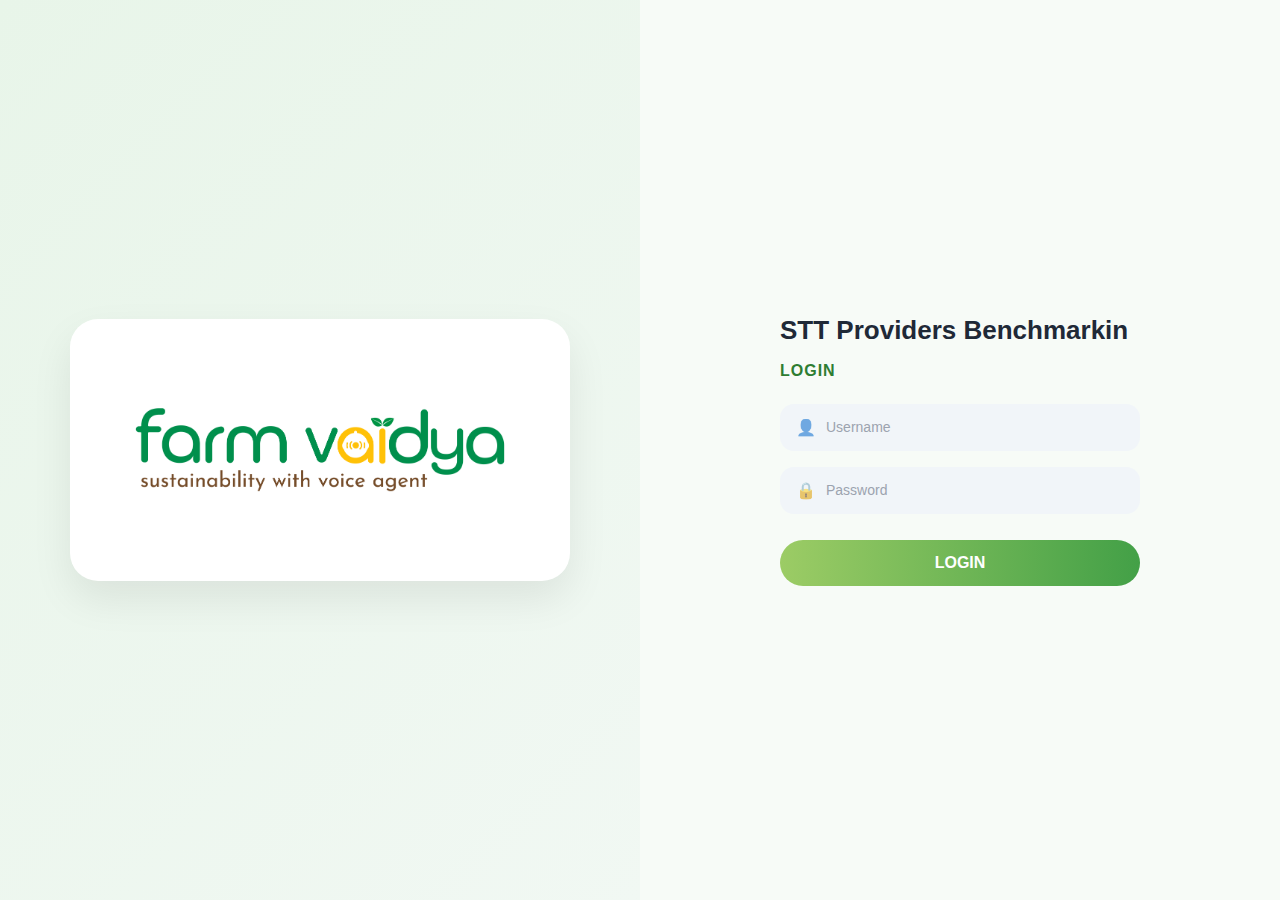
<file: index.html>
<!DOCTYPE html>
<html lang="en">
<head>
  <meta charset="UTF-8" />
  <meta name="viewport" content="width=device-width, initial-scale=1.0" />
  <title>STT Providers Benchmarking | Farm Vaidya</title>
  <link rel="icon" href="/favicon.ico" />
  <link rel="stylesheet" href="style.css" />
</head>

<body>
  <!-- HEADER -->
  <header>
    <div class="header-content header-flex">
      <img src="assets/logo.png" alt="Farm Vaidya Logo" />
      <button id="logoutBtn" class="logout-btn">Logout</button>
    </div>
  </header>

  <!-- MAIN CONTENT -->
  <div class="main-wrapper">
    <!-- Page Title -->
    <div class="page-title">
      <h1>STT Providers Benchmarking</h1>
      <p class="subtitle">Benchmark Speech-to-Text providers using WER & Latency</p>
    </div>

    <!-- Main Card -->
    <div class="container">
      <div class="grid">

        <!-- LEFT COLUMN -->
        <div class="form-section">
          <form id="benchmarkForm">

            <!-- Upload Audio -->
            <div class="form-group">
              <label class="form-label">
                Upload Audio File <span class="required">*</span>
              </label>
              <div class="upload-area">
                <input
                  type="file"
                  id="audio"
                  accept=".wav,.mp3,.m4a,.flac,.ogg,.webm"
                  class="file-input"
                />
                <label for="audio" class="upload-label">
                  <svg class="upload-icon" viewBox="0 0 24 24" fill="none" stroke="currentColor">
                    <path d="M21 15v4a2 2 0 0 1-2 2H5a2 2 0 0 1-2-2v-4M17 8l-5-5-5 5M12 3v12"
                      stroke-width="2" stroke-linecap="round" stroke-linejoin="round"/>
                  </svg>
                  <span class="upload-text" id="uploadText">Click to upload</span>
                </label>
              </div>
            </div>

            <!-- Reference Text -->
            <div class="form-group">
              <label class="form-label">
                Reference Text <span class="required">*</span>
              </label>
              <textarea
                id="reference"
                placeholder="Enter reference transcript..."
                rows="3"
              ></textarea>
            </div>

            <!-- Language Code -->
            <div class="form-group">
              <label class="form-label">Language Code</label>
              <select id="language_code">
                <option value="">Auto-detect (All except Google & AI4Bharat)</option>
                <option value="as-IN">Assamese</option>
                <option value="bn-IN">Bengali</option>
                <option value="en-IN">English - India</option>
                <option value="gu-IN">Gujarati</option>
                <option value="hi-IN">Hindi</option>
                <option value="kn-IN">Kannada</option>
                <option value="ml-IN">Malayalam</option>
                <option value="mr-IN">Marathi</option>
                <option value="or-IN">Odia</option>
                <option value="pa-IN">Punjabi</option>
                <option value="sd-IN">Sindhi</option>
                <option value="ta-IN">Tamil</option>
                <option value="te-IN">Telugu</option>
              </select>
            </div>

            <!-- Note -->
            <div class="note">
              <svg class="note-icon" viewBox="0 0 24 24" fill="none" stroke="currentColor">
                <circle cx="12" cy="12" r="10" stroke-width="2"/>
                <line x1="12" y1="16" x2="12" y2="12" stroke-width="2"/>
                <circle cx="12" cy="8" r="0.5" fill="currentColor"/>
              </svg>
              <p><strong>Note:</strong> Google STT and AI4Bharat require language selection</p>
            </div>

            <!-- Submit -->
            <button type="submit" id="submitBtn">
              Compare STT Providers
            </button>
          </form>
        </div>

        <!-- RIGHT COLUMN -->
        <div class="results-section">
          <h3 class="results-label">Results</h3>

          <!-- Empty -->
          <div id="emptyState" class="empty-state">
            <svg class="empty-icon" viewBox="0 0 24 24" fill="currentColor">
              <path d="M3 13h8V3H3v10zm0 8h8v-6H3v6zm10 0h8V11h-8v10zm0-18v6h8V3h-8z"/>
            </svg>
            <p>Results will appear here after comparison</p>
          </div>

          <!-- Loading -->
          <div id="loading" class="loading-state hidden">
            <div class="spinner"></div>
            <p>Comparing providers...</p>
          </div>

          <!-- Results -->
          <div id="resultsContainer" class="results-container hidden">

            <!-- Table Header -->
            <div class="table-header">
              <div class="col-provider">Provider</div>
              <div class="col-model">Model</div>
              <div class="col-wer sortable" data-sort="wer">
                <span class="sort-label">WER <span class="sort-arrow">⬍</span></span>
              </div>
              <div class="col-latency sortable" data-sort="latency_ms">
                <span class="sort-label">Latency (ms) <span class="sort-arrow">⬍</span></span>
              </div>
              <div class="col-status">Status</div>

              <!-- 🔥 TRANSCRIPT + DOWNLOAD BUTTON -->
              <div class="col-transcript transcript-header">
                Transcript
                <button id="downloadJsonBtn" class="hidden">
                  Download
                </button>
              </div>
            </div>

            <!-- Table Body -->
            <div id="resultsBody" class="table-body"></div>
          </div>
        </div>

      </div>
    </div>
  </div>

  <script src="script.js"></script>
</body>
</html>
</file>
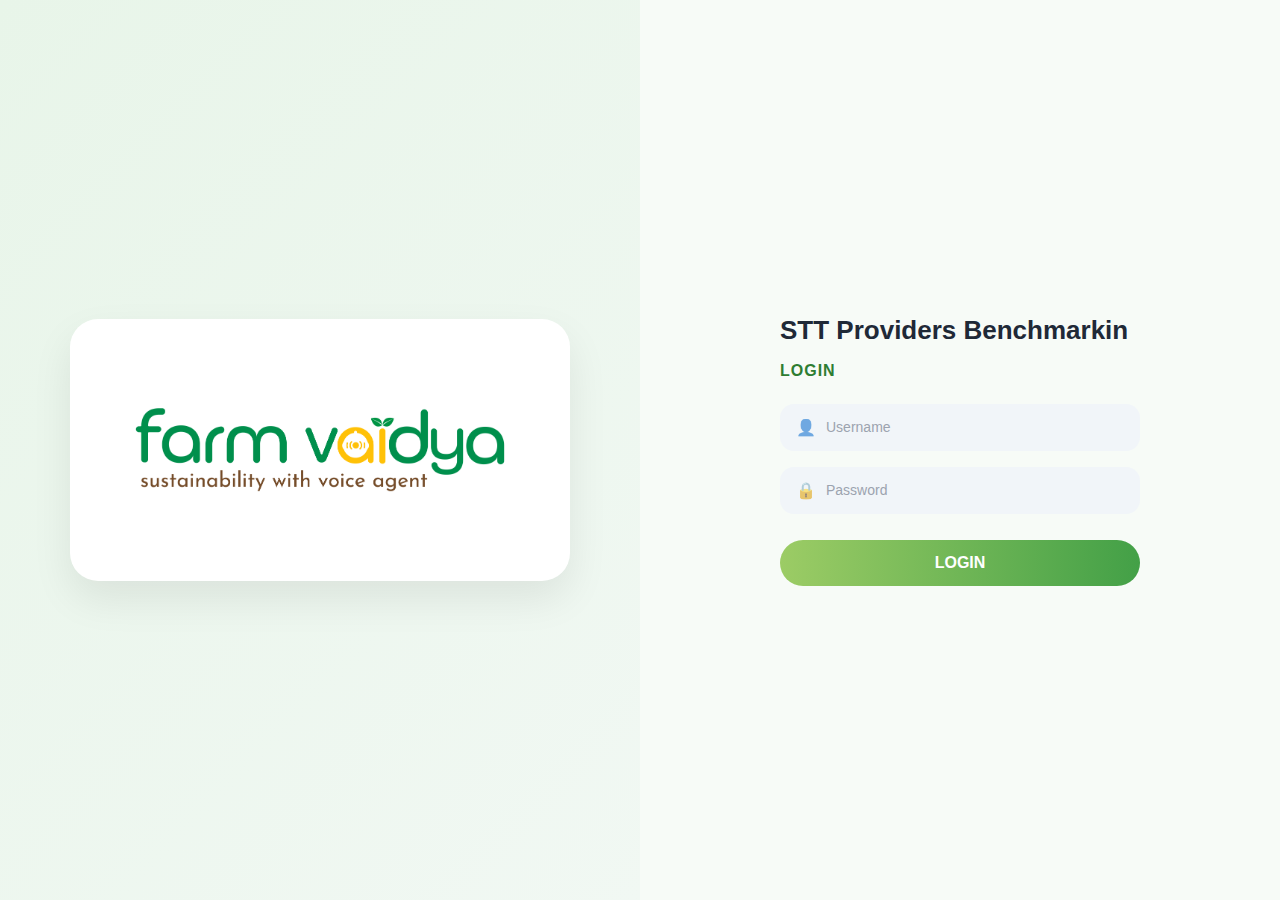
<file: index_new.html>
<!DOCTYPE html>
<html lang="en">
<head>
  <meta charset="UTF-8" />
  <meta name="viewport" content="width=device-width, initial-scale=1.0" />
  <title>STT Providers Comparison | Farm Vaidya</title>
  <link rel="stylesheet" href="style.css" />
</head>

<body>
  <!-- HEADER -->
  <header>
    <div class="header-content">
      <img src="assets/logo.png" alt="Farm Vaidya Logo" />
    </div>
  </header>

  <!-- MAIN CONTENT -->
  <div class="main-wrapper">
    <!-- Page Title -->
    <div class="page-title">
      <h1>STT Providers Comparison</h1>
      <p class="subtitle">Benchmark Speech-to-Text providers using WER & Latency</p>
    </div>

    <!-- Main Card -->
    <div class="container">
      <div class="grid">
        <!-- LEFT COLUMN - FORM (30%) -->
        <div class="form-section">
          <form id="benchmarkForm">
            <!-- Upload Audio -->
            <div class="form-group">
              <label class="form-label">Upload Audio File</label>
              <div class="upload-area" id="uploadArea">
                <input type="file" id="audio" accept=".wav,.mp3,.m4a,.flac,.ogg,.webm" class="file-input" />
                <label for="audio" class="upload-label">
                  <svg class="upload-icon" viewBox="0 0 24 24" fill="none" stroke="currentColor">
                    <path d="M21 15v4a2 2 0 0 1-2 2H5a2 2 0 0 1-2-2v-4M17 8l-5-5-5 5M12 3v12" stroke-width="2" stroke-linecap="round" stroke-linejoin="round"/>
                  </svg>
                  <span class="upload-text" id="uploadText">Click to upload</span>
                </label>
              </div>
            </div>

            <!-- Reference Text -->
            <div class="form-group">
              <label class="form-label">Reference Text</label>
              <textarea 
                id="reference" 
                placeholder="Enter reference transcript..."
                rows="3"
              ></textarea>
            </div>

            <!-- Language Code -->
            <div class="form-group">
              <label class="form-label">Language Code</label>
              <select id="language_code">
                <option value="">Auto-detect (All except Google)</option>
                <option value="as-IN">Assamese</option>
                <option value="bn-IN">Bengali</option>
                <option value="en-IN">English - India</option>
                <option value="gu-IN">Gujarati</option>
                <option value="hi-IN">Hindi</option>
                <option value="kn-IN">Kannada</option>
                <option value="ml-IN">Malayalam</option>
                <option value="mr-IN">Marathi</option>
                <option value="or-IN">Odia</option>
                <option value="pa-IN">Punjabi</option>
                <option value="sd-IN">Sindhi</option>
                <option value="ta-IN">Tamil</option>
                <option value="te-IN">Telugu</option>
              </select>
            </div>

            <!-- Note -->
            <div class="note">
              <svg class="note-icon" viewBox="0 0 24 24" fill="none" stroke="currentColor">
                <circle cx="12" cy="12" r="10" stroke-width="2"/>
                <line x1="12" y1="16" x2="12" y2="12" stroke-width="2" stroke-linecap="round"/>
                <circle cx="12" cy="8" r="0.5" fill="currentColor" stroke="none"/>
              </svg>
              <p><strong>Note:</strong> Google STT requires language selection</p>
            </div>

            <!-- Submit Button -->
            <button type="submit" id="submitBtn">
              Compare STT Providers
            </button>
          </form>
        </div>

        <!-- RIGHT COLUMN - RESULTS (70%) -->
        <div class="results-section">
          <h3 class="results-label">Results</h3>

          <!-- Empty State -->
          <div id="emptyState" class="empty-state">
            <svg class="empty-icon" viewBox="0 0 24 24" fill="currentColor">
              <path d="M3 13h8V3H3v10zm0 8h8v-6H3v6zm10 0h8V11h-8v10zm0-18v6h8V3h-8z"/>
            </svg>
            <p>Results will appear here after comparison</p>
          </div>

          <!-- Loading State -->
          <div id="loading" class="loading-state hidden">
            <div class="spinner"></div>
            <p>Comparing providers...</p>
          </div>

          <!-- Results Container -->
          <div id="resultsContainer" class="results-container hidden">
            <!-- Table Header -->
            <div class="table-header">
              <div class="col-provider">Provider</div>
              <div class="col-wer">WER (%)</div>
              <div class="col-latency">Latency (ms)</div>
              <div class="col-status">Status</div>
              <div class="col-transcript">Transcript</div>
            </div>

            <!-- Table Body -->
            <div id="resultsBody" class="table-body"></div>
          </div>
        </div>
      </div>
    </div>
  </div>

  <script src="script.js"></script>
</body>
</html>
</file>
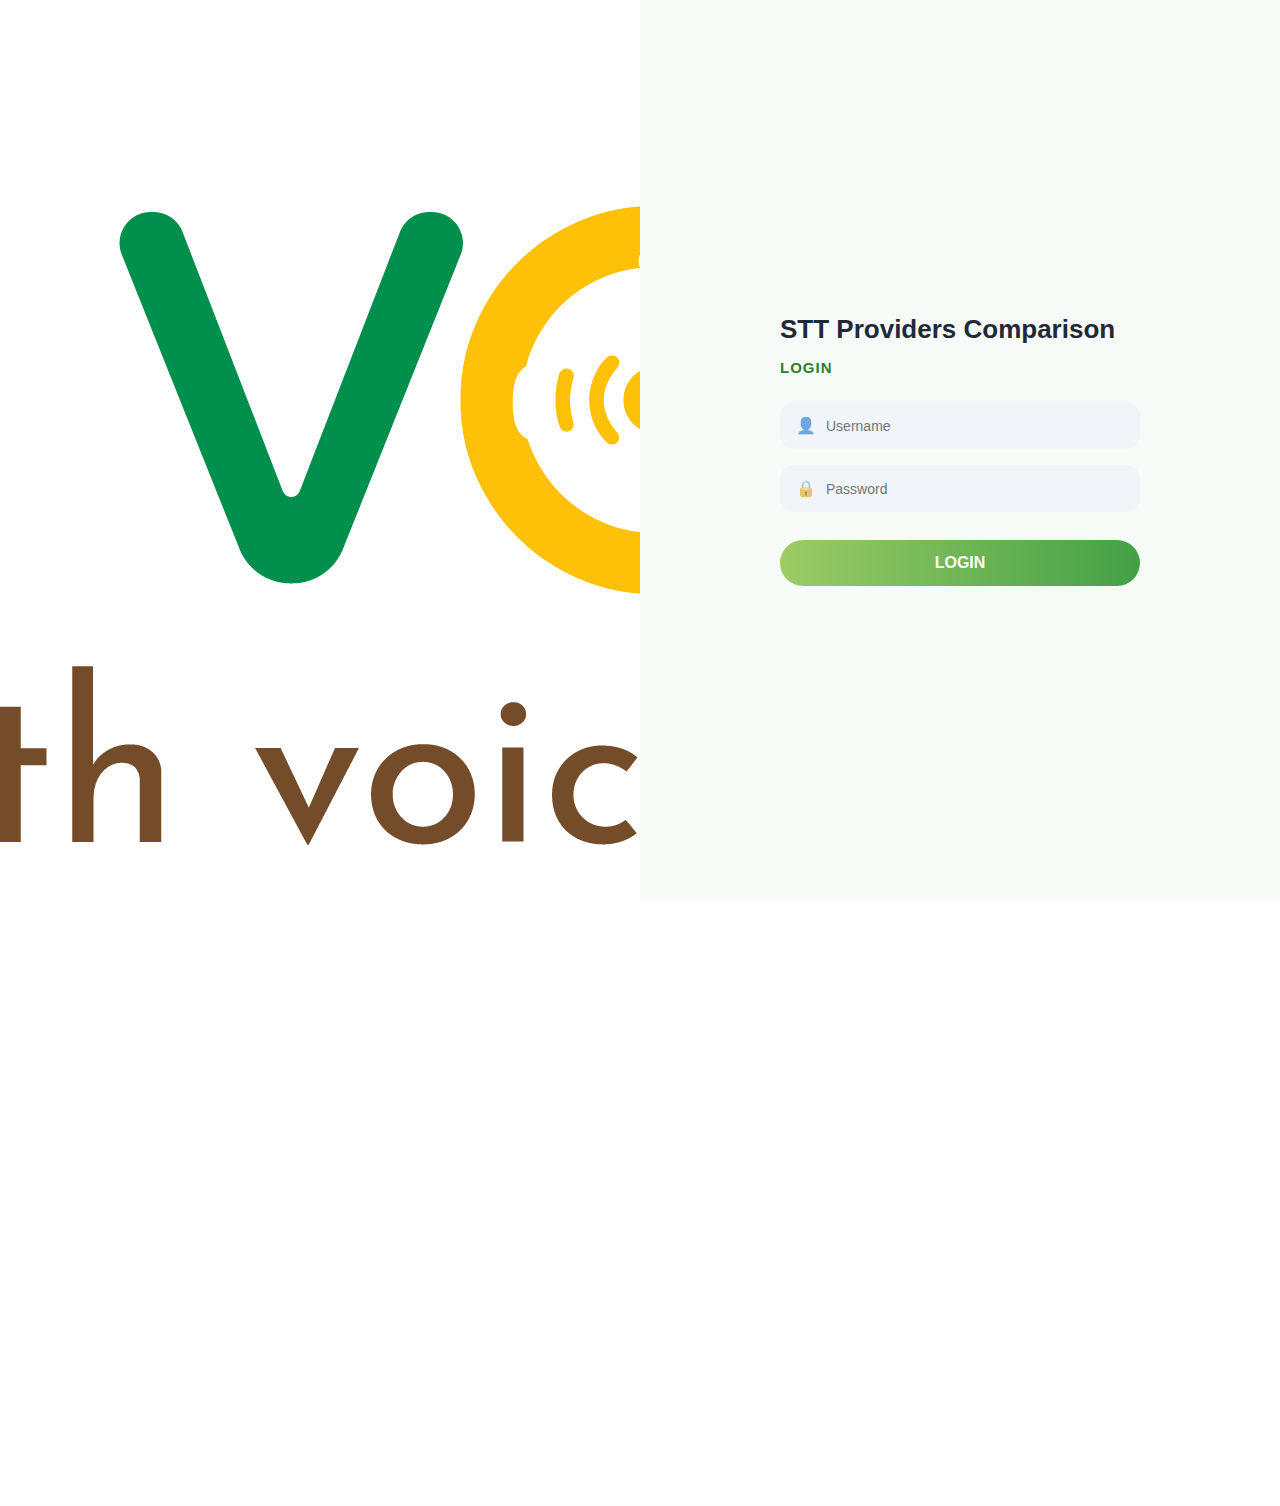
<file: login.html>
<!DOCTYPE html>
<html lang="en">
<head>
  <meta charset="UTF-8" />
  <title>Login | Farm Vaidya</title>
  <meta name="viewport" content="width=device-width, initial-scale=1.0" />
  <link rel="stylesheet" href="login.css" />
</head>

<body>
  <div class="login-page">

    <!-- LEFT SIDE (LOGO) -->
    <div class="login-left">
      <div class="logo-wrapper">
        <img src="assets/logo.png" alt="Farm Vaidya Logo" />
        <p>sustainability with voice agent</p>
      </div>
    </div>

    <!-- RIGHT SIDE (LOGIN FORM) -->
    <div class="login-right">
      <div class="login-box">
        <h2>STT Providers Comparison</h2>
        <h4>LOGIN</h4>

        <form id="loginForm">
          <div class="input-group">
            <span class="icon">👤</span>
            <input id="username" type="text" placeholder="Username" required />
          </div>

          <div class="input-group">
            <span class="icon">🔒</span>
            <input id="password" type="password" placeholder="Password" required />
          </div>

          <p id="errorMsg" class="error hidden">Incorrect username or password</p>

          <button type="submit">LOGIN</button>
        </form>
      </div>
    </div>

  </div>

  <script src="login.js"></script>
</body>
</html>
</file>
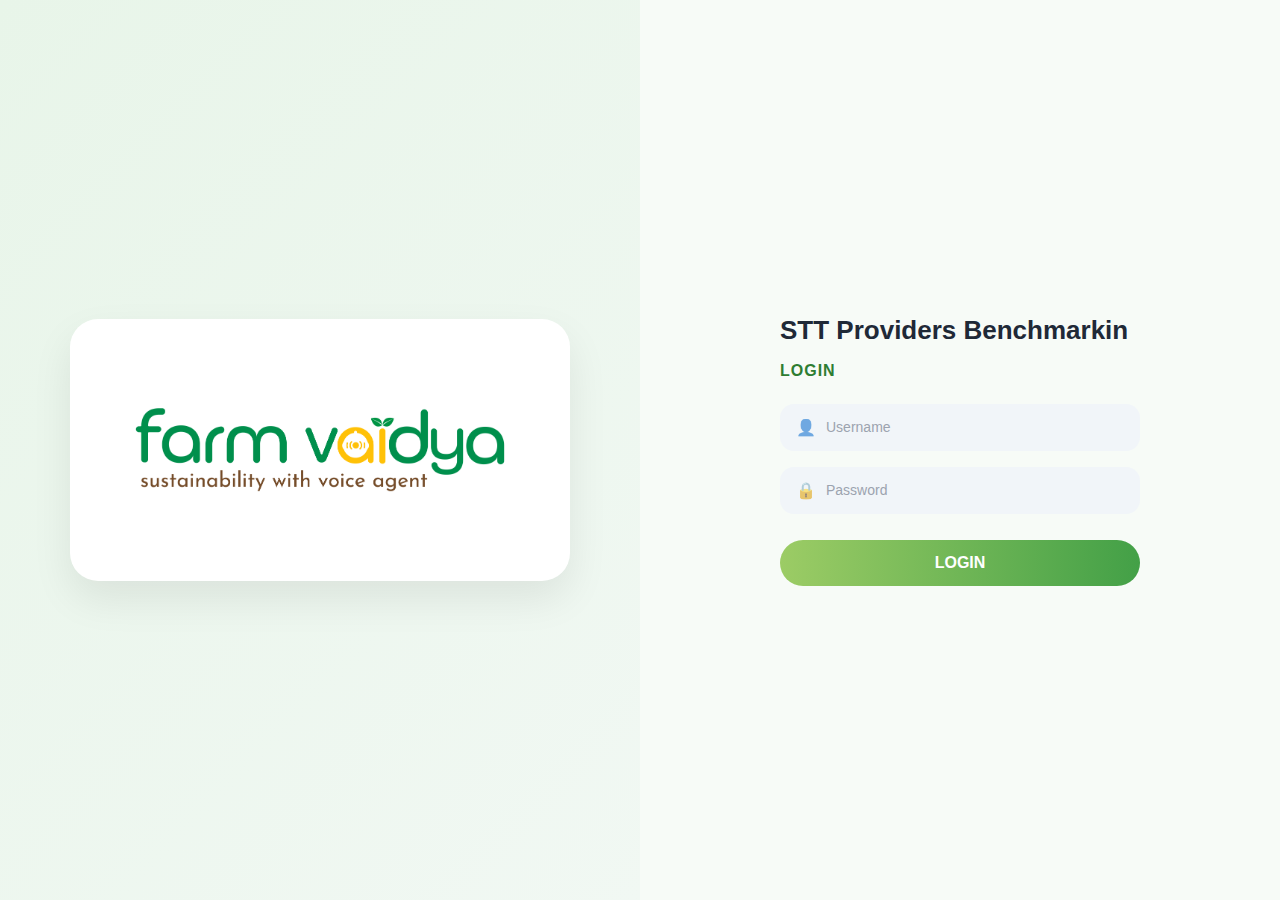
<file: login_new.html>
<!DOCTYPE html>
<html lang="en">
<head>
  <meta charset="UTF-8" />
  <title>Login | Farm Vaidya</title>
  <meta name="viewport" content="width=device-width, initial-scale=1.0" />
  <link rel="stylesheet" href="login_new.css" />
</head>

<body>
  <div class="login-page">

    <!-- LEFT SIDE (LOGO) -->
    <div class="login-left">
      <div class="logo-wrapper">
        <div class="logo-card">
          <img src="assets/logo.png" alt="Farm Vaidya Logo" />
        </div>
      </div>
    </div>

    <!-- RIGHT SIDE (LOGIN FORM) -->
    <div class="login-right">
      <div class="login-box">
        <h2>STT Providers Benchmarkin</h2>
        <h4>LOGIN</h4>

        <!-- IMPORTANT: autocomplete OFF -->
        <form id="loginForm" autocomplete="off">

          <!-- USERNAME -->
          <div class="input-group">
            <span class="icon">👤</span>
            <input
              id="username"
              type="text"
              placeholder="Username"
              name="fv-username"
              autocomplete="off"
              autocapitalize="off"
              autocorrect="off"
              spellcheck="false"
              inputmode="text"
              required
            />
          </div>

          <!-- PASSWORD -->
          <div class="input-group">
            <span class="icon">🔒</span>
            <input
              id="password"
              type="password"
              placeholder="Password"
              name="fv-password"
              autocomplete="new-password"
              autocapitalize="off"
              autocorrect="off"
              spellcheck="false"
              required
            />
          </div>

          <!-- ERROR MESSAGE -->
          <p id="errorMsg" class="error hidden">
            Incorrect username or password
          </p>

          <!-- BUTTON -->
          <button type="submit">LOGIN</button>
        </form>

      </div>
    </div>

  </div>

  <script src="login_new.js"></script>
</body>
</html>
</file>
<file: login_new.css>
* {
  margin: 0;
  padding: 0;
  box-sizing: border-box;
}

body {
  font-family: -apple-system, BlinkMacSystemFont, "Segoe UI", Roboto, Arial, sans-serif;
  height: 100vh;
  background: #f7fbf7;
}

/* ===============================
   MAIN LAYOUT
================================ */
.login-page {
  display: flex;
  height: 100vh;
}

/* ===============================
   LEFT SIDE (LOGO)
================================ */
.login-left {
  width: 50%;
  background: linear-gradient(135deg, #e8f5e9, #f1f8f3);
  display: flex;
  align-items: center;
  justify-content: center;
}

.logo-wrapper {
  display: flex;
  align-items: center;
  justify-content: center;
}

.logo-card {
  background: #ffffff;
  padding: 32px 40px;
  border-radius: 28px;
  box-shadow: 0 18px 40px rgba(0, 0, 0, 0.08);
}

.logo-card img {
  width: 420px;
  max-width: 100%;
  display: block;
}

/* ===============================
   RIGHT SIDE (LOGIN)
================================ */
.login-right {
  width: 50%;
  display: flex;
  align-items: center;
  justify-content: center;
  background: #f7fbf7;
}

.login-box {
  width: 360px;
}

.login-box h2 {
  color: #1f2937;
  font-size: 26px;
  margin-bottom: 16px;
}

.login-box h4 {
  color: #2e7d32;
  font-size: 16px;
  margin-bottom: 24px;
  letter-spacing: 1px;
}

/* ===============================
   INPUTS
================================ */
.input-group {
  display: flex;
  align-items: center;
  background: #f1f5f9;
  border-radius: 14px;
  padding: 14px 16px;
  margin-bottom: 16px;
  transition: box-shadow 0.2s ease, border 0.2s ease;
}

.input-group:focus-within {
  box-shadow: 0 0 0 2px rgba(156, 204, 101, 0.4);
}

.input-group .icon {
  margin-right: 10px;
  font-size: 16px;
  opacity: 0.6;
}

.input-group input {
  border: none;
  background: transparent;
  outline: none;
  width: 100%;
  font-size: 14px;
  color: #1f2937;
}

.input-group input::placeholder {
  color: #9ca3af;
}

/* ===============================
   BUTTON
================================ */
button {
  width: 100%;
  padding: 14px;
  margin-top: 10px;
  background: linear-gradient(90deg, #9ccc65, #43a047);
  border: none;
  border-radius: 28px;
  color: #ffffff;
  font-size: 16px;
  font-weight: 700;
  cursor: pointer;
  transition: transform 0.1s ease, opacity 0.2s ease;
}

button:hover {
  opacity: 0.95;
}

button:active {
  transform: scale(0.98);
}

/* ===============================
   ERROR
================================ */
.error {
  color: #d32f2f;
  font-size: 13px;
  margin-bottom: 10px;
}

.hidden {
  display: none;
}

/* ===============================
   RESPONSIVE
================================ */
@media (max-width: 900px) {
  .login-page {
    flex-direction: column;
  }

  .login-left,
  .login-right {
    width: 100%;
    height: 50%;
  }

  .logo-card img {
    width: 280px;
  }

  .login-box {
    width: 90%;
    max-width: 360px;
  }
}
</file>
<file: style.css>
/* ===============================
   CSS RESET & VARIABLES
================================ */
* {
  margin: 0;
  padding: 0;
  box-sizing: border-box;
}

:root {
  --green: #2E7D32;
  --green-dark: #1B5E20;
  --green-light: #E8F5E9;
  --yellow: #FFC107;
  --text-dark: #1f2937;
  --text-gray: #4b5563;
  --border: #e5e7eb;
  --border-hover: #4CAF50;
  --bg-gray: #f9fafb;
}

/* ===============================
   BODY & BACKGROUND
================================ */
body {
  font-family: -apple-system, BlinkMacSystemFont, "Segoe UI", Roboto, "Helvetica Neue", Arial, sans-serif;
  background: var(--green-light);
  background-image: url("assets/bg.svg");
  background-size: cover;
  background-position: center;
  background-attachment: fixed;
  min-height: 100vh;
  color: var(--text-dark);
  position: relative;
}

body::before {
  content: '';
  position: fixed;
  top: 0;
  left: 0;
  right: 0;
  bottom: 0;
  background: linear-gradient(to bottom right, rgba(232, 245, 233, 0.8), rgba(255, 255, 255, 0.8));
  z-index: 0;
  pointer-events: none;
}

/* ===============================
   HEADER
================================ */
header {
  background: white;
  box-shadow: 0 2px 8px rgba(0, 0, 0, 0.04);
  position: relative;
  z-index: 10;
}

.header-content {
  max-width: 1440px;
  margin: 0 auto;
  padding: 16px 48px;
}

header img {
  height: 80px;
}

/* ===============================
   MAIN WRAPPER
================================ */
.main-wrapper {
  max-width: 1440px;
  margin: 0 auto;
  padding: 48px;
  position: relative;
  z-index: 1;
}

/* ===============================
   PAGE TITLE
================================ */
.page-title {
  text-align: center;
  margin-bottom: 40px;
}

.page-title h1 {
  font-size: 36px;
  font-weight: 700;
  color: var(--text-dark);
  margin-bottom: 8px;
}

.page-title .subtitle {
  font-size: 18px;
  color: var(--text-gray);
}

/* ===============================
   MAIN CONTAINER
================================ */
.container {
  background: white;
  border-radius: 24px;
  box-shadow: 0 20px 40px rgba(0, 0, 0, 0.08);
  padding: 32px;
  margin-top: -24px;
}

/* ===============================
   GRID LAYOUT (30/70)
================================ */
.grid {
  display: grid;
  grid-template-columns: 30% 70%;
  gap: 32px;
}

/* ===============================
   FORM SECTION (LEFT 30%)
================================ */
.form-section {
  display: flex;
  flex-direction: column;
}

.form-group {
  margin-bottom: 16px;
}

.form-label {
  display: block;
  font-size: 14px;
  font-weight: 600;
  color: var(--text-dark);
  margin-bottom: 8px;
}
.required {
  color: #d32f2f;
  margin-left: 4px;
  font-weight: 700;
}
/* Upload Area */
.upload-area {
  position: relative;
}

.file-input {
  display: none;
}

.upload-label {
  display: flex;
  flex-direction: column;
  align-items: center;
  justify-content: center;
  gap: 8px;
  padding: 24px;
  border: 2px dashed var(--border);
  border-radius: 12px;
  background: var(--bg-gray);
  cursor: pointer;
  transition: all 0.3s ease;
}

.upload-label:hover {
  border-color: var(--border-hover);
  background: rgba(232, 245, 233, 0.3);
}

.upload-icon {
  width: 32px;
  height: 32px;
  color: #9ca3af;
}

.upload-text {
  font-size: 14px;
  font-weight: 500;
  color: var(--text-gray);
  text-align: center;
}

/* Textarea */
textarea {
  width: 100%;
  padding: 12px 16px;
  border: 1px solid var(--border);
  border-radius: 12px;
  font-size: 14px;
  color: var(--text-dark);
  resize: none;
  font-family: inherit;
  transition: all 0.2s ease;
}

textarea:focus {
  outline: none;
  border-color: var(--border-hover);
  box-shadow: 0 0 0 3px rgba(76, 175, 80, 0.1);
}

/* Select */
select {
  width: 100%;
  padding: 12px 16px;
  border: 1px solid var(--border);
  border-radius: 12px;
  font-size: 14px;
  font-weight: 500;
  color: var(--text-dark);
  background: white;
  cursor: pointer;
  font-family: inherit;
  transition: all 0.2s ease;
}

select:focus {
  outline: none;
  border-color: var(--border-hover);
  box-shadow: 0 0 0 3px rgba(76, 175, 80, 0.1);
}

/* Note Box */
.note {
  display: flex;
  gap: 8px;
  padding: 12px;
  background: #FFF8E1;
  border: 2px solid var(--yellow);
  border-radius: 12px;
  margin-top: 16px;
}

.note-icon {
  width: 16px;
  height: 16px;
  color: #F57C00;
  flex-shrink: 0;
  margin-top: 2px;
}

.note p {
  font-size: 12px;
  color: var(--text-dark);
  line-height: 1.5;
}

.note strong {
  color: var(--text-dark);
}

/* Submit Button */
button {
  width: 100%;
  padding: 16px;
  margin-top: 16px;
  background: #4CAF50;
  color: white;
  font-size: 16px;
  font-weight: 700;
  border: none;
  border-radius: 12px;
  cursor: pointer;
  transition: all 0.2s ease;
  box-shadow: 0 4px 12px rgba(76, 175, 80, 0.3);
}

button:hover:not(:disabled) {
  background: var(--green);
  box-shadow: 0 6px 16px rgba(76, 175, 80, 0.4);
}

button:disabled {
  background: #d1d5db;
  cursor: not-allowed;
  box-shadow: none;
}

/* ===============================
   RESULTS SECTION (RIGHT 70%)
================================ */
.results-section {
  display: flex;
  flex-direction: column;
}

.results-label {
  font-size: 14px;
  font-weight: 600;
  color: var(--text-dark);
  margin-bottom: 8px;
}

/* Empty State */
.empty-state {
  display: flex;
  flex-direction: column;
  align-items: center;
  justify-content: center;
  padding: 80px 40px;
  background: var(--bg-gray);
  border: 2px dashed var(--border);
  border-radius: 16px;
  min-height: 500px;
}

.empty-icon {
  width: 64px;
  height: 64px;
  color: #d1d5db;
  margin-bottom: 16px;
}

.empty-state p {
  color: var(--text-gray);
  font-weight: 500;
}

/* Loading State */
.loading-state {
  display: flex;
  flex-direction: column;
  align-items: center;
  justify-content: center;
  padding: 80px 40px;
  min-height: 500px;
}

.spinner {
  width: 48px;
  height: 48px;
  border: 4px solid var(--green-light);
  border-top-color: var(--green);
  border-radius: 50%;
  animation: spin 1s linear infinite;
  margin-bottom: 16px;
}

@keyframes spin {
  to { transform: rotate(360deg); }
}

.loading-state p {
  color: var(--text-dark);
  font-weight: 600;
}

/* Results Container */
.results-container {
  display: flex;
  flex-direction: column;
  gap: 8px;
  max-height: 600px;
  overflow-y: auto;
  padding-right: 8px;
}

/* Scrollbar Styling */
.results-container::-webkit-scrollbar {
  width: 8px;
}

.results-container::-webkit-scrollbar-track {
  background: var(--bg-gray);
  border-radius: 4px;
}

.results-container::-webkit-scrollbar-thumb {
  background: var(--border);
  border-radius: 4px;
}

.results-container::-webkit-scrollbar-thumb:hover {
  background: #9ca3af;
}

/* Table Header */
.table-header {
  display: grid;
  grid-template-columns: 10% 12% 8% 10% 10% 50%;
  gap: 12px;
  padding: 12px 16px;
  background: #f1f8f3;
  border-radius: 8px;
  font-size: 12px;
  font-weight: 600;
  color: var(--text-dark);
  position: sticky;
  top: 0;
  z-index: 5;
}
/* ===============================
   SORTABLE TABLE HEADERS
================================ */
.sortable {
  cursor: pointer;
  user-select: none;
  transition: color 0.2s ease;
}

.sortable:hover {
  color: #2E7D32;
}

.col-wer,
.col-latency,
.col-status,
.col-model,
.col-transcript {
  text-align: center;
}

/* Table Body */
.table-body {
  display: flex;
  flex-direction: column;
  gap: 8px;
}

/* Result Row */
.result-row {
  display: grid;
  grid-template-columns:  10% 12% 8% 10% 10% 50%;
  gap: 12px;
  padding: 12px;
  background: white;
  border: 1px solid var(--border);
  border-radius: 8px;
  align-items: center;
  transition: all 0.2s ease;
}

.result-row:hover {
  box-shadow: 0 4px 12px rgba(0, 0, 0, 0.08);
}

/* Provider Column */
.provider-name {
  font-size: 14px;
  font-weight: 600;
  color: var(--text-dark);
}

.model-name {
  font-size: 12px;
  font-weight: 600;
  color: var(--text-gray);
  text-align: center;
}

/* WER Column */
.wer-value {
  text-align: center;
  font-size: 14px;
  font-weight: 700;
  color: #4CAF50;
}

/* Latency Column */
.latency-value {
  text-align: center;
  font-size: 14px;
  font-weight: 600;
  color: var(--text-dark);
}

/* Status Column */
.status-badge {
  display: inline-flex;
  align-items: center;
  gap: 4px;
  padding: 4px 8px;
  border-radius: 12px;
  font-size: 12px;
  font-weight: 600;
}

.status-badge.success {
  background: rgba(76, 175, 80, 0.1);
  color: #4CAF50;
}

.status-badge.failed {
  background: rgba(239, 68, 68, 0.1);
  color: #ef4444;
}

.status-dot {
  width: 6px;
  height: 6px;
  border-radius: 50%;
}

.status-badge.success .status-dot {
  background: #4CAF50;
}

.status-badge.failed .status-dot {
  background: #ef4444;
}

/* Transcript Column */
.transcript-box {
  background: var(--green-light);
  border-radius: 8px;
  padding: 8px;
  font-size: 12px;
  color: var(--text-dark);
  line-height: 1.6;
  word-wrap: break-word;
  overflow-wrap: anywhere;
  margin-right: 64px;
}

/* ===============================
   UTILITY CLASSES
================================ */
.hidden {
  display: none !important;
}

/* ===============================
   RESPONSIVE DESIGN
================================ */
@media (max-width: 1024px) {
  .grid {
    grid-template-columns: 1fr;
  }

  .main-wrapper {
    padding: 24px;
  }

  .header-content {
    padding: 16px 24px;
  }

  .table-header,
  .result-row {
    grid-template-columns: 15% 15% 15% 15% 40%;
    font-size: 11px;
  }

  .transcript-box {
    margin-right: 32px;
  }
}

@media (max-width: 768px) {
  .page-title h1 {
    font-size: 28px;
  }

  .page-title .subtitle {
    font-size: 16px;
  }

  .container {
    padding: 20px;
  }

  header img {
    height: 60px;
  }

  .table-header,
  .result-row {
    grid-template-columns: 1fr;
    gap: 8px;
  }

  .col-wer,
  .col-latency,
  .col-status,
  .col-model,
  .col-transcript {
    text-align: left;
  }

  .wer-value,
  .latency-value {
    text-align: left;
  }

  .transcript-box {
    margin-right: 0;
  }
 
}
</file>
<file: login.css>
/* ===============================
   RESET & BASE
================================ */
* {
  margin: 0;
  padding: 0;
  box-sizing: border-box;
}
body {
  font-family: -apple-system, BlinkMacSystemFont, "Segoe UI", Roboto, Arial, sans-serif;
  height: 100vh;
  background: #f7fbf7;
}
/* ===============================
   MAIN LAYOUT
================================ */
.login-page {
  display: flex;
  height: 100vh;
}
/* ===============================
   LEFT SIDE (LOGO)
================================ */
.login-left {
  width: 50%;
  background: linear-gradient(135deg, #e8f5e9, #f1f8f3);
  display: flex;
  align-items: center;
  justify-content: center;
}
.logo-wrapper {
  display: flex;
  align-items: center;
  justify-content: center;
}
/* Curved logo container */
.logo-card {
  background: #ffffff;
  padding: 36px 44px;
  border-radius: 28px;
  box-shadow: 0 18px 40px rgba(0, 0, 0, 0.08);
}
.logo-card img {
  width: 420px;
  max-width: 100%;
  display: block;
}
/* ===============================
   RIGHT SIDE (LOGIN)
================================ */
.login-right {
  width: 50%;
  display: flex;
  align-items: center;
  justify-content: center;
  background: #f7fbf7;
}
.login-box {
  width: 360px;
}
.login-box h2 {
  color: #1f2937;
  font-size: 26px;
  font-weight: 700;
  margin-bottom: 14px;
}
.login-box h4 {
  color: #2e7d32;
  font-size: 15px;
  font-weight: 600;
  margin-bottom: 26px;
  letter-spacing: 1px;
}
/* ===============================
   INPUTS
================================ */
.input-group {
  display: flex;
  align-items: center;
  background: #f1f5f9;
  border-radius: 14px;
  padding: 14px 16px;
  margin-bottom: 16px;
  transition: box-shadow 0.2s ease;
}
.input-group:focus-within {
  box-shadow: 0 0 0 3px rgba(76, 175, 80, 0.15);
}
.input-group .icon {
  margin-right: 10px;
  font-size: 16px;
  opacity: 0.6;
}
.input-group input {
  border: none;
  background: transparent;
  outline: none;
  width: 100%;
  font-size: 14px;
  color: #1f2937;
}
/* ===============================
   BUTTON
================================ */
button {
  width: 100%;
  padding: 14px;
  margin-top: 12px;
  background: linear-gradient(90deg, #9ccc65, #43a047);
  border: none;
  border-radius: 28px;
  color: #ffffff;
  font-size: 16px;
  font-weight: 700;
  cursor: pointer;
  transition: transform 0.1s ease, opacity 0.2s ease;
}
button:hover {
  opacity: 0.95;
}
button:active {
  transform: scale(0.98);
}
/* ===============================
   ERROR MESSAGE
================================ */
.error {
  color: #d32f2f;
  font-size: 13px;
  margin-bottom: 10px;
}
/* Utility */
.hidden {
  display: none;
}
/* ===============================
   RESPONSIVE
================================ */
@media (max-width: 900px) {
  .login-page {
    flex-direction: column;
  }
  .login-left,
  .login-right {
    width: 100%;
    height: 50%;
  }
  .logo-card img {
    width: 280px;
  }
  .login-box {
    width: 90%;
    max-width: 360px;
  }
}
/* ===============================
   REMOVE CHROME AUTOFILL / KEY ICON
   (DESKTOP ONLY – SAFE FOR MOBILE)
================================ */
/* Hide Chrome password manager icon */
input::-webkit-credentials-auto-fill-button {
  visibility: hidden;
  position: absolute;
  right: 0;
}
/* Remove autofill background color */
input:-webkit-autofill,
input:-webkit-autofill:hover,
input:-webkit-autofill:focus {
  box-shadow: 0 0 0 1000px #f1f5f9 inset !important;
  -webkit-text-fill-color: #1f2937 !important;
}
/* ===============================
   AGGRESSIVE AUTOFILL PREVENTION
================================ */
/* Force prevent autofill background */
input:-webkit-autofill,
input:-webkit-autofill:hover,
input:-webkit-autofill:focus,
input:-webkit-autofill:active {
  -webkit-background-clip: text;
  -webkit-text-fill-color: #1f2937 !important;
  transition: background-color 5000s ease-in-out 0s;
  box-shadow: inset 0 0 20px 20px #f1f5f9 !important;
}

/* Hide autofill dropdown icon */
input::-webkit-contacts-auto-fill-button {
  visibility: hidden;
  display: none !important;
  pointer-events: none;
  position: absolute;
  right: 0;
}
</file>
